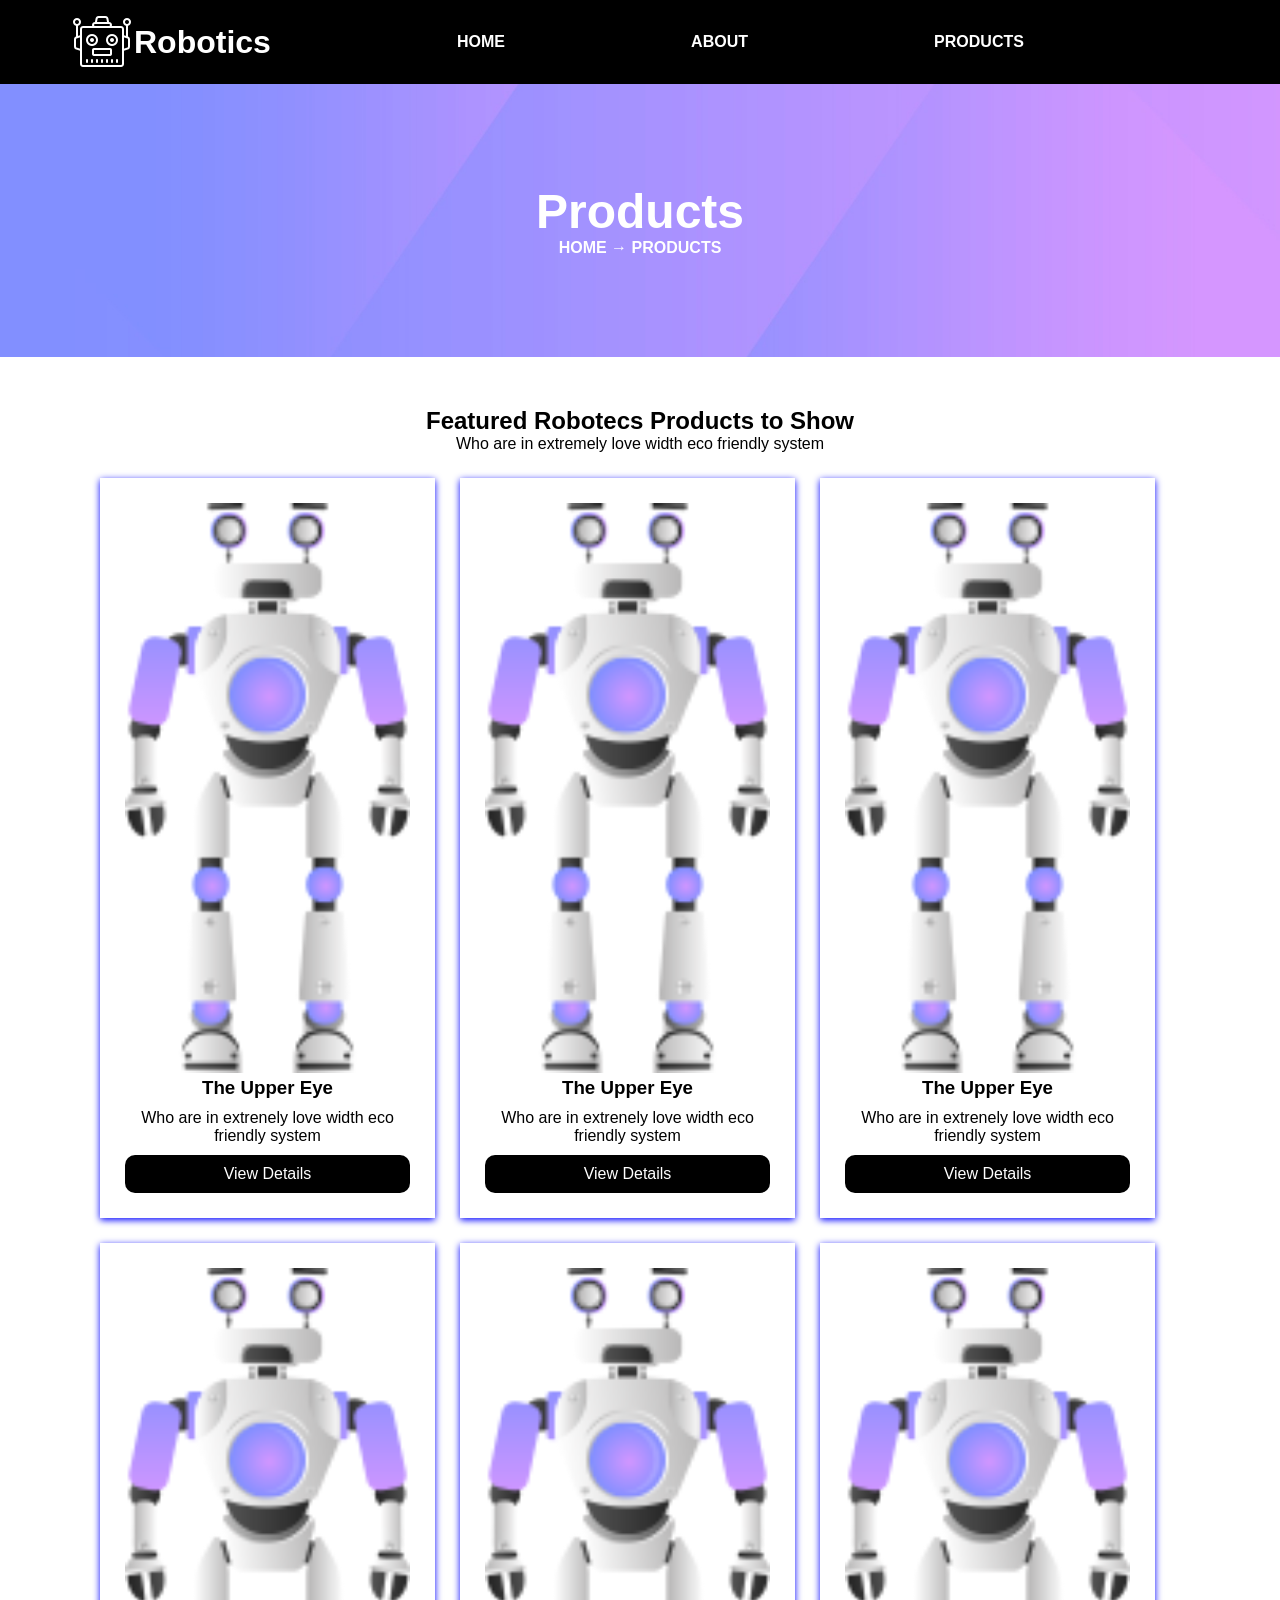
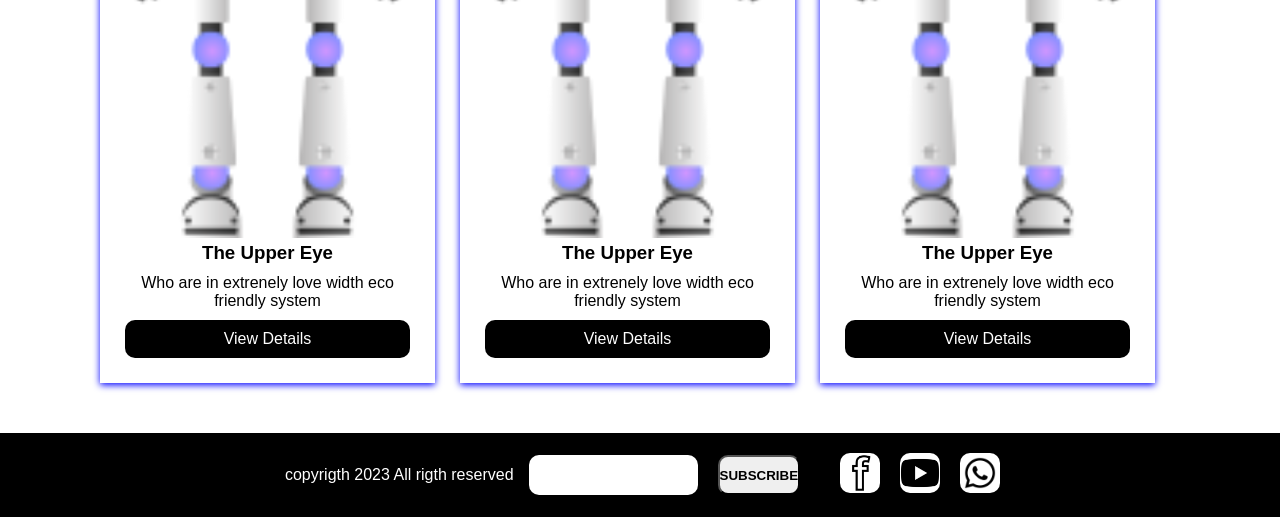
<file: htm/index.htm>
<!doctype html>
<html lang="en">
<head>
    <meta charset="UTF-8">
    <meta name="viewport"
          content="width=device-width, user-scalable=no, initial-scale=1.0, maximum-scale=1.0, minimum-scale=1.0">
    <meta http-equiv="X-UA-Compatible" content="ie=edge">
    <link rel="stylesheet" href="../crs/crs.css">
    <link rel="stylesheet" href="../crs/flex_training.css">
    <title>Robotics</title>
</head>
<body>
    <header class="header">

        <div class="container">
            <div class="header-row">

            <div class="header-logo">
                <img src="../img/logo.png" alt="Logo">
                <h1 class="logo-title">Robotics</h1>
            </div>

            <div class="header-manu">
                <ul class="menu">
                    <li class="menu-item">
                        <a href="#" class="menu-link">Home</a>
                    </li>
                    <li class="menu-item">
                        <a href="#" class="menu-link">About</a>
                    </li>
                    <li class="menu-item">
                        <a href="#" class="menu-link">Products  </a>
                    </li>
                </ul>
            </div>
        </div>
        </div>
    </header>

    <main class="main">
        <section class="banner-section">
            <div class="container">
                <div class="banner-text">
                    <h1 class="banner-title">Products</h1>
                    <div class="banner-description">
                        <a href="#" class="menu-link">Home</a> &#x2192 <a href="#" class="menu-link">Products</a>
                    </div>
                </div>
            </div>
        </section>
        
        <section class="card-section">
            <a name="metka">
                <div class="container">
                    <a name="metka"></a>
                    <div class="cards-text">
                        <h1 class="cards-title">Featured Robotecs Products to Show</h1>
                        <div class="card-description">Who are in extremely love width eco friendly system</div>
                    </div>
                    <div class="cards">
                        <div class="cards-row">

                            <div class="card">
                                <img src="../img/p1.png" class="img">
                                <div class="card-body">
                                    <h3 class="card-title">The Upper Eye</h3>
                                </div>
                                <div class="card-text">Who are in extrenely love width eco friendly system</div>
                                <a href="#" class="cart-link">
                                    <div class="card-button">
                                        View Details
                                    </div>
                                </a>
                            </div>

                            <div class="card">
                                <img src="../img/p1.png" class="img">
                                <div class="card-body">
                                    <h3 class="card-title">The Upper Eye</h3>
                                </div>
                                <div class="card-text">Who are in extrenely love width eco friendly system</div>
                                <a href="#" class="cart-link">
                                    <div class="card-button">
                                        View Details
                                    </div>
                                </a>
                            </div>

                            <div class="card">
                                <img src="../img/p1.png" class="img">
                                <div class="card-body">
                                    <h3 class="card-title">The Upper Eye</h3>
                                </div>
                                <div class="card-text">Who are in extrenely love width eco friendly system</div>
                                <a href="#" class="cart-link">
                                    <div class="card-button">
                                        View Details
                                    </div>
                                </a>
                            </div>

                            <div class="card">
                                <img src="../img/p1.png" class="img">
                                <div class="card-body">
                                    <h3 class="card-title">The Upper Eye</h3>
                                </div>
                                <div class="card-text">Who are in extrenely love width eco friendly system</div>
                                <a href="#" class="cart-link">
                                    <div class="card-button">
                                        View Details
                                    </div>
                                </a>
                            </div>

                            <div class="card">
                                <img src="../img/p1.png" class="img">
                                <div class="card-body">
                                    <h3 class="card-title">The Upper Eye</h3>
                                </div>
                                <div class="card-text">Who are in extrenely love width eco friendly system</div>
                                <a href="#" class="cart-link">
                                    <div class="card-button">
                                        View Details
                                    </div>
                                </a>
                            </div>

                            <div class="card">
                                <img src="../img/p1.png" class="img">
                                <div class="card-body">
                                    <h3 class="card-title">The Upper Eye</h3>
                                </div>
                                <div class="card-text">Who are in extrenely love width eco friendly system</div>
                                <a href="#" class="cart-link">
                                    <div class="card-button">
                                        View Details
                                    </div>
                                </a>
                            </div>
                        </div>
                    </div>


                </div>
            </a>
        </section>
    </main>



    <footer class="footer">
        <div class="container">
            <div class="footer-row">
                <div class="copyright">copyrigth 2023 All rigth reserved

                </div>
                <div class="footer-search">
                        <input type="text" class="footer-search-input">
                        <button class="footer-search-button">Subscribe</button>
                    </div>
                <div class="social-network">
                    <a href="#"><img class="footer-logo" src="../img/pngegg.png" alt="Facebook"></a>
                    <a href="#"><img class="footer-logo1" src="../img/pngegg(1).png" alt="YouTube"></a>
                    <a href="#"><img class="footer-logo2" src="../img/pngegg(2).png" alt="ВКонтакте "></a>
                </div>
            </div>
        </div>
    </footer>

</body>
</html>
</file>
<file: crs/crs.css>
*{
    padding: 0;
    margin: 0;
    font-family: Verdana, Geneva, Tohoma, sans-serif;
}
.logo-img{

}
.container{
    max-width: 1140px;
    padding: 0 20px;
    margin: 0 auto;
}

.img{
    width: 100%;

}
/*heder*/



.header{
    width: 100%;
    color: white;
    padding: 10px;
    background: #000;
    box-sizing: border-box;
}

.menu-item{
    list-style: none;
}

.menu-link{
    color: white;
    text-decoration: none;
    text-transform: uppercase;
    font-weight: bold;
    transition: 2s;
}

.menu-item .menu-link:hover{
    color: #000;
}

.banner-title, .banner-description {
    text-align: center;
    color: #fff;
}

.banner-title{
    font-size: 48px;
}

.banner-section{
    padding: 100px 0;
    background: url(/img/banner-bg.jpg);
    background-size: cover;
    background-position: center;
}

/*carsd*/

.card-section{
    padding: 50px 0px;
}

.cards-title, .card-description{
    color: #000;
    text-align: center;
}

.card{
    padding: 25px;
    margin-top: 25px;
    margin-right: 25px;
    width: 25%;
    background: #fff;
    box-shadow: 0px 2px 7px 0px blue;
    text-align: center;
}

.card:hover{
    box-shadow: 0px 10px 30px 0px blue;
}

.cart-link{
    text-decoration:none;
    color: #fff;
    width: 100%;
}


.card-button{
    text-align: center;
    background: #000;
    padding: 10px 0px;
    border-radius: 10px;
    color: #fff;
    width: 100%;

}

.card-title, .card-text{
    margin-bottom: 10px;
}



/*footer*/

.footer{
    background: #000;
    padding: 10px 0px;

    display: flex;
    align-items: center;
}



.copyright{
    color: #fff;
    padding: 10px 15px;
}

.footer-logo{
    margin: 10px;
    width: 40px;
    height: 40px;
    background: #fff;
    border-radius: 10px;
    transition: 1s linear; /* Время изменения */
}

.footer-logo:hover{
    background: #1E90FF;
}

.footer-logo1{
    margin: 10px;
    width: 40px;
    height: 40px;
    background: #fff;
    border-radius: 10px;
    transition: 1s linear; /* Время изменения */
}

.footer-logo1:hover{
    background: #A52A2A;
}
.footer-logo2{
    margin: 10px;
    width: 40px;
    height: 40px;
    background: #fff;
    border-radius: 10px;
    transition: 1s linear; /* Время изменения */
}

.footer-logo2:hover{
    background: #3CB371;
}
</file>
<file: crs/flex_training.css>
/*header*/

.menu{
    display:flex;
    flex-direction: row;
    justify-content: space-evenly;
    flex-wrap: wrap;
}

.header-row{
    display:flex;
    flex-direction:row;
    align-items: center;
}

.header-logo{
    display:flex;
    flex-direction:row;
    align-items: center;
    flex-grow: 3s;
}

.logo-img{
    margin-right:40px;
}

.header-manu{
    flex-grow: 3;
}

.cards-row{
    display:flex;
    flex-direction: row;
    justify-content: center;
    flex-wrap: wrap;
}

/*footet*/

.footer-row{
    display:flex;
    flex-direction: row;
    justify-content: space-between;
    align-items: center;
    flex-wrap: wrap;
}

.social-network{
    display:flex;
    justify-content: space-between;

}

.footer-search{
     display: flex;
     justify-content: space-between;
     align-items: center;
     margin-right: 30px;
    flex-wrap: nowrap;

}
.footer-search-input{
     height: 40px;
     flex-grow: 3;
     margin-right: 20px;
     border-radius: 10px;
     border: none;
}
.footer-search-button{
     height: 40px;
     flex-grow: 2;
     border-radius: 10px;
     text-transform: uppercase;
     font-weight: bold;
}
</file>
